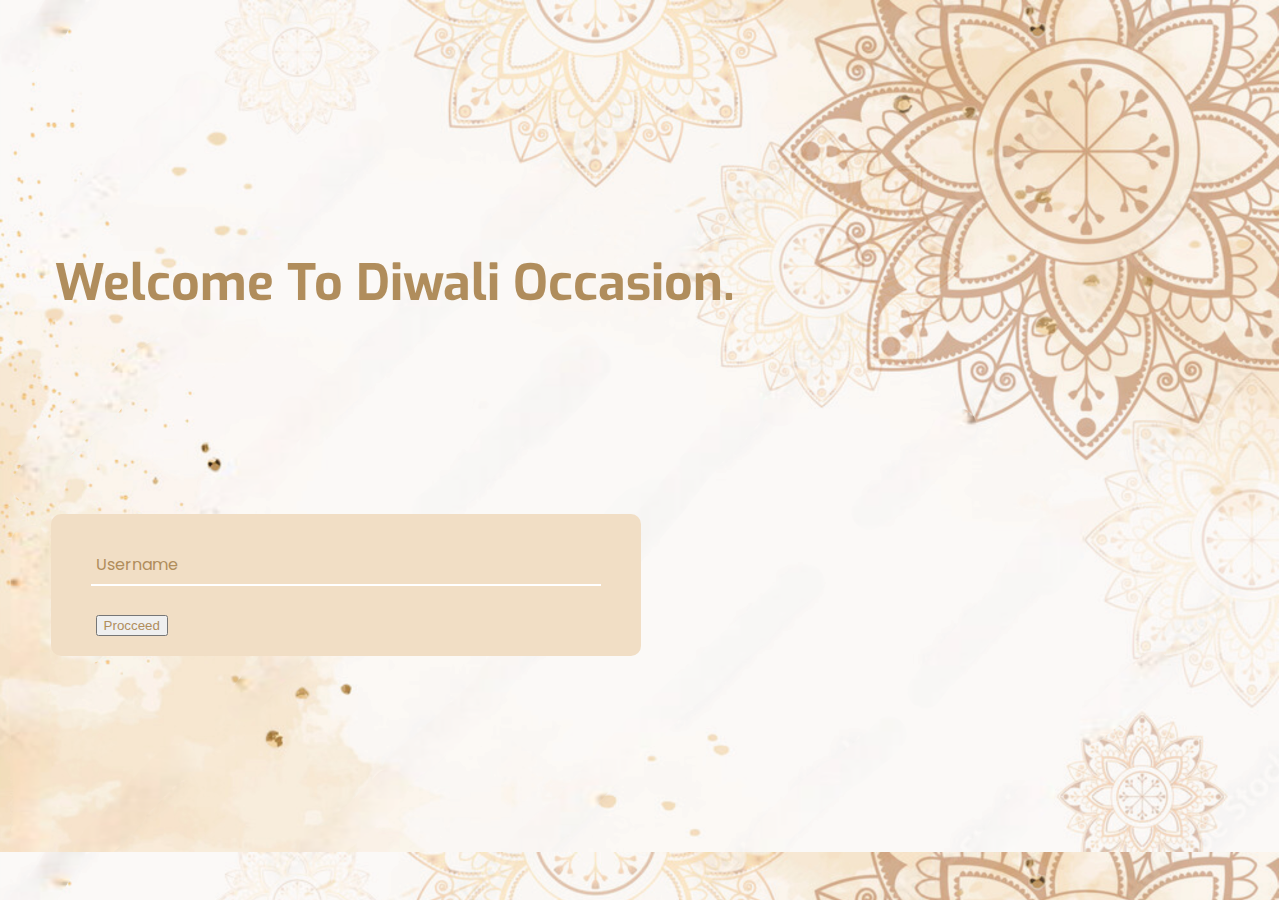
<file: index.html>
<!DOCTYPE html>
<html lang="en">
<head>
    <meta charset="UTF-8">
    <meta http-equiv="X-UA-Compatible" content="IE=edge">
    <meta name="viewport" content="width=device-width, initial-scale=1.0">
    <link rel="stylesheet" href="./styles/main.css">
    <title>Diwali Occasion</title>
</head>
<body>
    <section>
        
        <h1>Welcome To Diwali Occasion.</h1>
        
        <form class='center' method="get" action="pages/profile.html">
        <div class='txt_field'>
        <input type="text" autoComplete="off" name="user_name" required/>
       <span></span>
           <label htmlFor='name' class='input-label'>
             Username
           </label>
          </div>
        
          <input type="submit" value="Procceed" class="pass"></input>
        </form>


    </section>
</body>
</html>
</file>
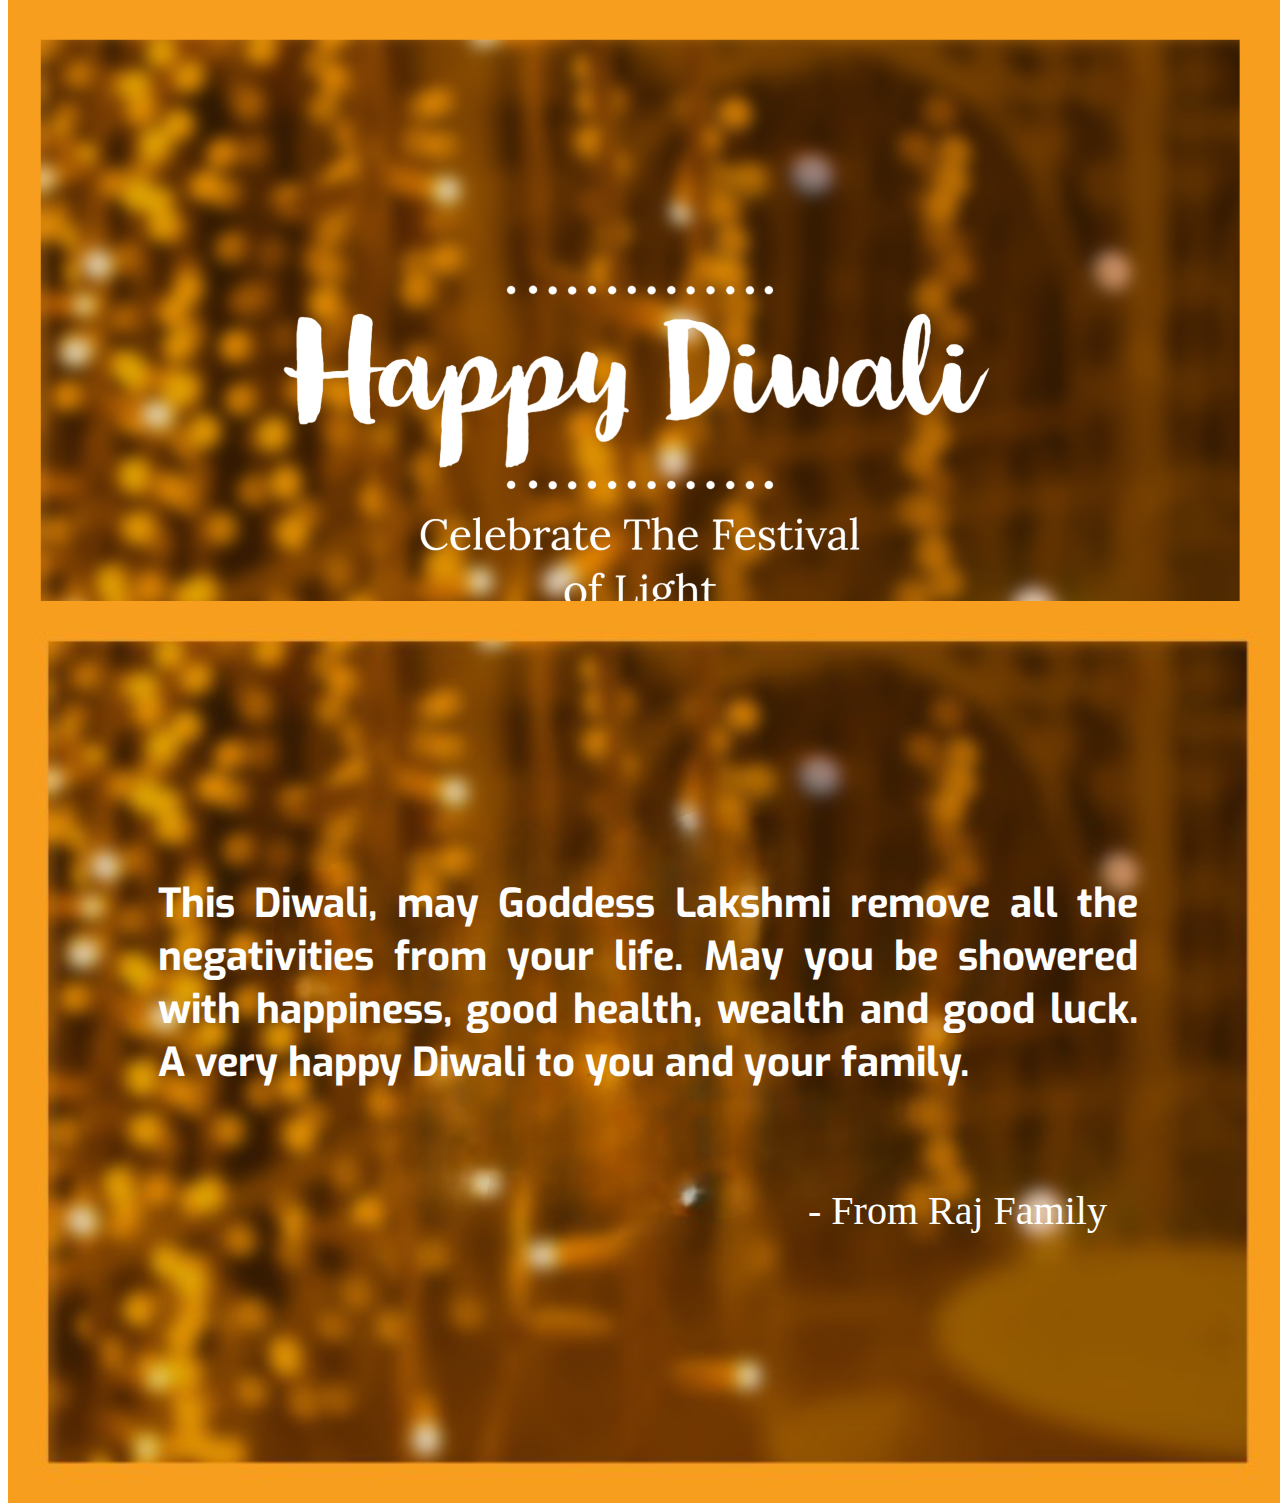
<file: pages/profile.html>
<!DOCTYPE html>
<html lang="en">
<head>
    <meta charset="UTF-8">
    <meta http-equiv="X-UA-Compatible" content="IE=edge">
    <meta name="viewport" content="width=device-width, initial-scale=1.0">
    <title>Diwali Wishe's</title>
    <link rel="stylesheet" href="/styles/profile.css">
    <script src="../styles/profile.js" type="text/javascript"></script>
</head>
<body>
<section class="sec1">
   <h1 id="output"></h1>
</section>
<section class="sec2">
    <picture>
        <source media="(max-width: 600px)" srcset="../images/quote_orignal_mobile.png" />
        <img src="../images/quote_orignal.png" alt="">
    </picture>
    <h1>
        This Diwali, may Goddess Lakshmi remove all the negativities from your life. May you be showered with happiness, good health, wealth and good luck. A very happy Diwali to you and your family.
       <br><span class="nothing">- From Raj Family</span> 
    </h1>
</section>
<section>
</body>
</html>
</file>
<file: styles/main.css>
@import url('https://fonts.googleapis.com/css2?family=Exo:wght@100;300&display=swap');
@import url('https://fonts.googleapis.com/css2?family=Dancing+Script:wght@400;500&display=swap');
@import url('https://fonts.googleapis.com/css2?family=Baloo+Bhaijaan+2&display=swap');
@import url('https://fonts.googleapis.com/css2?family=Lato:wght@300&display=swap');
@import url('https://fonts.googleapis.com/css2?family=Poppins:wght@100;200;300;400&display=swap');

body {
  background-image: url(../images/bg-image-6-1.png);
  margin: 0;
  -webkit-font-smoothing: antialiased;
  -moz-osx-font-smoothing: grayscale;
  object-fit: fill;
}

body h1
{
  font-family: 'Exo';
  font-size: 50px;
  color: #ffffff;
  background: -webkit-linear-gradient(  rgb(176,141,92) , #b08d5c );
  -webkit-background-clip: text;
  -webkit-text-fill-color: transparent;
  display: flex;
  justify-content: center;
  align-items: center;
  margin-top: 250px;
  position: absolute;
  left: 55px;
}

code {
  font-family: source-code-pro, Menlo, Monaco, Consolas, 'Courier New',
    monospace;
}


@keyframes blink
{
  0%{opacity: 0;}
  50%{opacity: .5;};
  100%{opacity: 1;}
}

.center
{
  position: absolute;
  top: 65%;
  left: 27%;
  transform: translate(-50% , -50%);
  width: 590px;
  background: #f1dec5;
  border-radius: 10px;
  padding: 0 40px;
  box-sizing: border-box;
}

.txt_field
{
  position: relative;
  border-bottom: 2px solid #fff;
  margin: 30px 0;
}

.txt_field input
{
  width: 100%;
  padding: 0 5px;
  height: 40px;
  font-size: 16px;
  border: none;
  background: none;
  outline: none;
}

.txt_field label
{
  position: absolute;
  top: 50%;
  left: 5px;
  color: #b08d5c;
  transform: translateY(-50%);
  font-size: 16px;
  pointer-events: none;
  transition: .5s;
  font-family: 'Poppins';
}

.txt_field span::before 
{
  content: '';
  position: absolute;
  top: 40px;
  left: 0;
  width: 100%;
  height: 2px;
}

.txt_field input:focus ~ label,
.txt_field input:valid ~ label
{
  top: -5px;
}

.txt_field input:focus ~ span::before,
.txt_field input:valid ~ span::before
{
  width: 100%;
}

.pass
{
  margin: -5px 0 20px 5px;
  color: #b08d5c;
  cursor: pointer;
  
}

button[type="submit"]
{
  border: 1px solid;
  background: #b08d5c;
  border-radius: 5px;
  font-size: 18px;
  color: #fff;
  font-weight: 700;
  cursor: pointer;
  outline: none;
 
}

::-webkit-input-placeholder
{
  color: grey;
}

@media only screen and (max-width: 752px) {
  body 
  {
    width: 75%;
  }
  body h1
  {
    font-size: 32px;
    position: absolute;
    left: 25px;
  }

  .center
  {
    width: 350px;
    position: absolute;
    left: 200px;
  }
}

@media only screen and (max-width: 192px) {
  body h1
  {
    font-size: 28px;
  }
}
</file>
<file: styles/profile.css>
@import url('https://fonts.googleapis.com/css2?family=Exo:wght@100;300&display=swap');
@import url('https://fonts.googleapis.com/css2?family=Dancing+Script:wght@400;500&display=swap');
@import url('https://fonts.googleapis.com/css2?family=Baloo+Bhaijaan+2&display=swap');
@import url('https://fonts.googleapis.com/css2?family=Lato:wght@300&display=swap');
@import url('https://fonts.googleapis.com/css2?family=Poppins:wght@100;200;300;400&display=swap');


@font-face {
    font-family: 'Publica';
    src: url(/fonts/Res\ Publica\ Regular.ttf);
}

@font-face {font-family:'wanderlust';
    src: url(/fonts/WanderlustLetters-Regular.ttf);
  }

html
{
    margin: 0;
    padding: 0;
    width: 100%;
    height: 100%;
    overflow-x: hidden;
}

.sec1 {
    background-image: url(../images/profile_img_orignal.png);
    background-size: cover;
    background-repeat: no-repeat;
    background-attachment: fixed;
    background-position: center;
    margin: 0;
    -webkit-font-smoothing: antialiased;
    -moz-osx-font-smoothing: grayscale;
    object-fit: cover;
    height: 100%;
    position: absolute;
    top: -110px;
    width: 100%;
}

.sec1 h1
{
    font-family:'wanderlust';
    color: #fff;
    display: flex;
    justify-content: center;
    align-items: center;
    margin-top: 175px;
    font-size: 55px;
    font-weight: normal;
}

.sec2
{
    position: absolute;
    top: 600.5px;
}

.sec2 h1
{
    position: absolute;
    top: 250px;
    margin-left: 150px;
    margin-right: 150px;
    display: flex;
    font-size: 40px;
    text-align: justify;
    font-family: 'Exo';
    color: #fff;
    justify-content: center;
}

.nothing
{
    position: absolute;
    left: 650px;
    top: 310px;
    font-family: 'Res';
    font-weight: 300;
}

@media only screen and (max-width: 600px) {
    .sec1 h1
    {
        font-size: 15px;
    }
    .sec2 img
    {
        width: 100%;
        height: 70vh;
    }

    .sec2 h1
    {
        font-size: 15px;
        margin-left: 50px;
        margin-right: 50px;
        position: absolute;
        top: 155px;
    }
    .nothing
    {
        position: absolute;
        top: 120px;
        left: 250px;
    }
}
</file>
